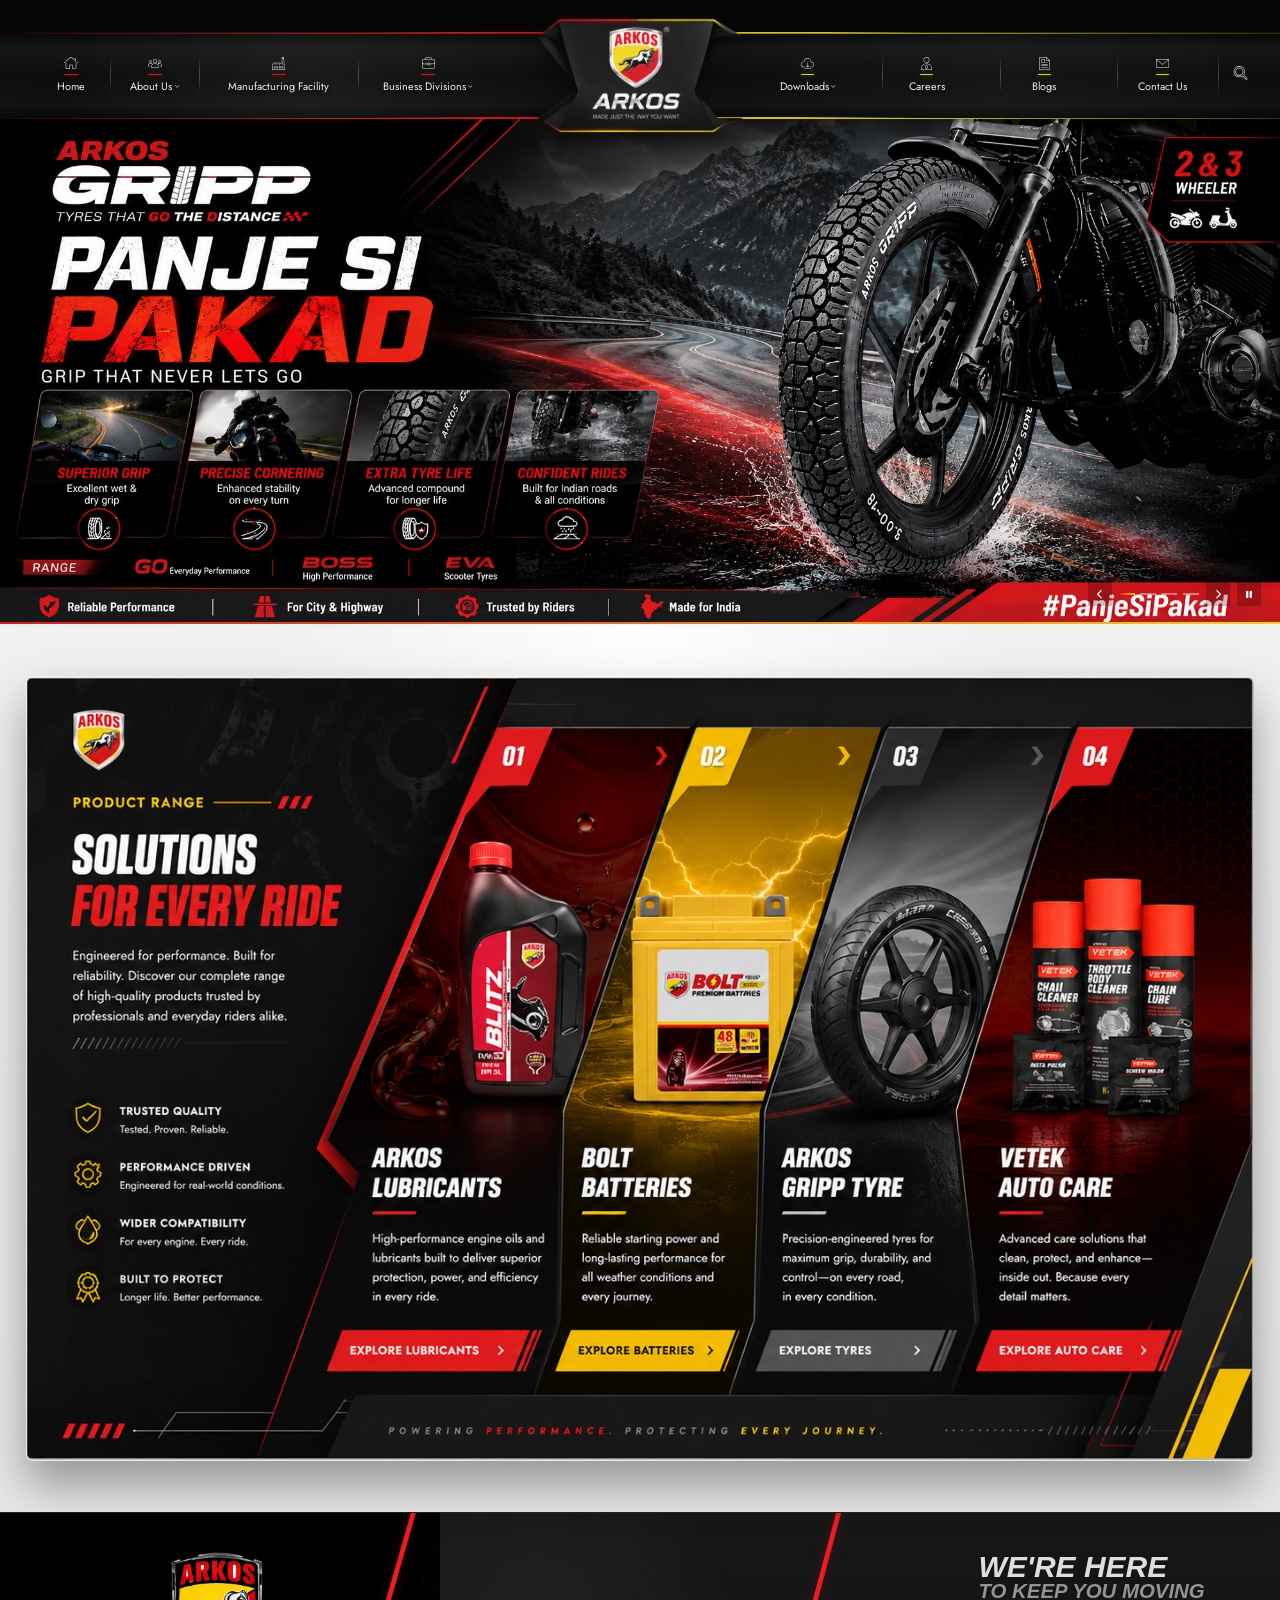
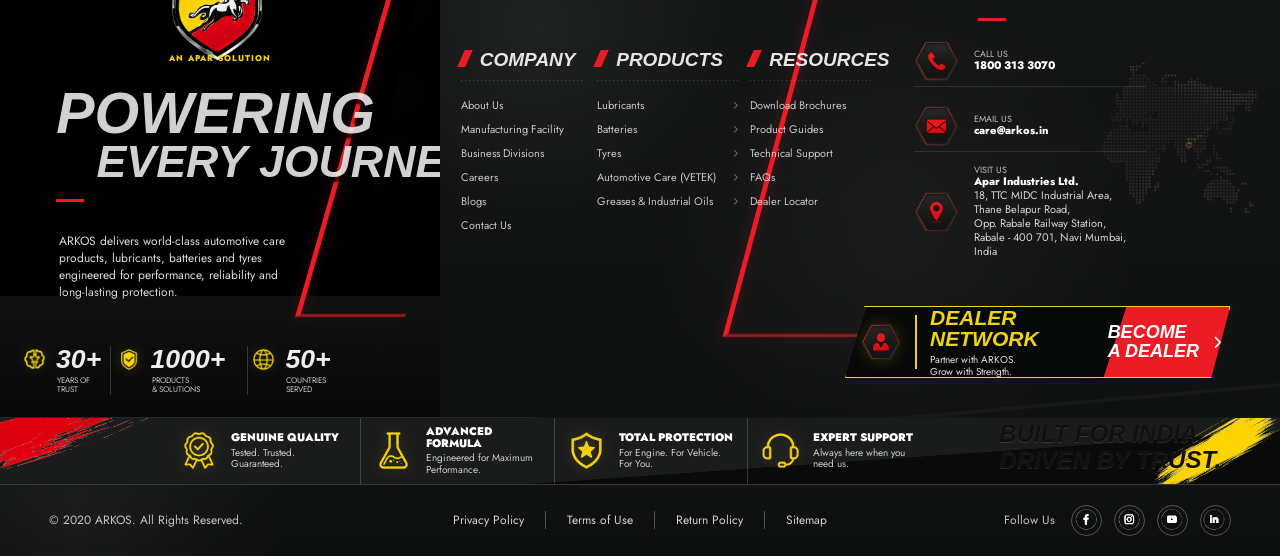
<file: arkos-site-structure/04-static-prototype/home/editable.html>
<!doctype html>
<html lang="en">
<head>
  <meta charset="utf-8" />
  <meta name="viewport" content="width=device-width, initial-scale=1" />
  <title>ARKOS Header - Editable HTML/CSS</title>
  <link rel="preconnect" href="https://fonts.googleapis.com" />
  <link rel="preconnect" href="https://fonts.gstatic.com" crossorigin />
  <link href="https://fonts.googleapis.com/css2?family=Jost:wght@400&display=swap" rel="stylesheet" />
  <link rel="stylesheet" href="https://cdnjs.cloudflare.com/ajax/libs/font-awesome/6.5.2/css/all.min.css" />
  <link rel="stylesheet" href="editable.css" />
  <link rel="stylesheet" href="hero-slider.css" />
  <link rel="stylesheet" href="products-section.css" />
  <link rel="stylesheet" href="footer.css" />
</head>
<body>
  <div class="debug-tools" aria-label="Debug tools">
    <button class="debug-toggle-slider" type="button" aria-pressed="false" hidden>Hide slider</button>
    <button data-debug-layer="header-box" type="button" aria-pressed="false">Header box</button>
    <button data-debug-layer="header-bg" type="button" aria-pressed="false">Header bg</button>
    <button data-debug-layer="accents" type="button" aria-pressed="false">Accents</button>
    <button data-debug-layer="menu" type="button" aria-pressed="false">Menu</button>
    <button data-debug-layer="dividers" type="button" aria-pressed="false">Dividers</button>
    <button data-debug-layer="mini-lines" type="button" aria-pressed="false">Icon lines</button>
    <button data-debug-layer="logo" type="button" aria-pressed="false">Logo</button>
    <button data-debug-layer="search" type="button" aria-pressed="false">Search</button>
    <div class="logo-controls" aria-label="Logo controls" hidden>
      <label>
        <span>Scale</span>
        <input data-logo-control="scale" type="range" min="0.70" max="1.35" step="0.01" value="1" />
        <output data-logo-output="scale">1.00</output>
      </label>
      <label>
        <span>Height</span>
        <input data-logo-control="height" type="range" min="70" max="105" step="0.1" value="81.8" />
        <output data-logo-output="height">81.8%</output>
      </label>
      <label>
        <span>X</span>
        <input data-logo-control="x" type="range" min="-80" max="80" step="1" value="0" />
        <output data-logo-output="x">0px</output>
      </label>
      <label>
        <span>Y</span>
        <input data-logo-control="y" type="range" min="-40" max="40" step="1" value="12" />
        <output data-logo-output="y">12px</output>
      </label>
      <div class="logo-readout" data-logo-readout>Logo height: --</div>
      <button class="logo-reset" type="button">Reset logo</button>
    </div>
  </div>

  <main class="option-screen">
    <header class="arkos-header" aria-label="ARKOS website header">
      <span class="header-bg" aria-hidden="true"></span>
      <span class="header-tail-bg" aria-hidden="true"></span>
      <span class="accent-line red top-left"></span>
      <span class="accent-line red bottom-left"></span>
      <span class="accent-line yellow top-right"></span>
      <span class="accent-line yellow bottom-right"></span>

      <nav class="main-nav nav-left" aria-label="Primary navigation left">
        <div class="nav-item">
          <a href="https://arkos.in/" class="nav-link home-link" aria-label="Home">
            <img class="nav-icon" src="assets/nav-icons/home.svg" alt="" aria-hidden="true" />
            <span class="mini-line red"></span>
            <span>Home</span>
          </a>
        </div>

        <div class="nav-item has-dropdown">
          <a href="https://arkos.in/about-us/" class="nav-link" aria-haspopup="true" aria-expanded="false">
            <img class="nav-icon" src="assets/nav-icons/about-us.svg" alt="" aria-hidden="true" />
            <span class="mini-line red"></span>
            <span class="nav-label">About Us <i class="dropdown-caret fa-solid fa-chevron-down" aria-hidden="true"></i></span>
          </a>
          <div class="nav-dropdown" role="menu" aria-label="About us submenu">
            <a href="https://arkos.in/about-us/" role="menuitem">About Us Overview</a>
            <a href="https://arkos.in/about-us/company-introduction/" role="menuitem">Company Introduction</a>
            <a href="https://arkos.in/about-us/logo-description/" role="menuitem">Logo Description</a>
            <a href="https://arkos.in/about-us/mission-vision/" role="menuitem">Mission - Vision</a>
            <a href="https://arkos.in/about-us/executive-team/" role="menuitem">Executive Team</a>
          </div>
        </div>

        <div class="nav-item">
          <a href="https://arkos.in/manufacturing-facility/" class="nav-link nav-wide">
            <img class="nav-icon" src="assets/nav-icons/manufacturing-facility.svg" alt="" aria-hidden="true" />
            <span class="mini-line red"></span>
            <span>Manufacturing Facility</span>
          </a>
        </div>

        <div class="nav-item has-dropdown">
          <a href="https://arkos.in/product-finder/" class="nav-link nav-medium" aria-haspopup="true" aria-expanded="false">
            <img class="nav-icon" src="assets/nav-icons/business-divisions.svg" alt="" aria-hidden="true" />
            <span class="mini-line red"></span>
            <span class="nav-label">Business Divisions <i class="dropdown-caret fa-solid fa-chevron-down" aria-hidden="true"></i></span>
          </a>
          <div class="nav-dropdown nav-dropdown--mega" role="menu" aria-label="Business divisions submenu">
            <section class="dropdown-group" aria-label="ARKOS Lubricants">
              <h3>ARKOS Lubricants</h3>
              <a href="https://arkos.in/motorcycle-oils/" role="menuitem">Motorcycle Oils</a>
              <a href="https://arkos.in/3-wheeler-engine-oils/" role="menuitem">3 Wheeler Engine Oils</a>
              <a href="https://arkos.in/passenger-car-motor-oils/" role="menuitem">Passenger Car Motor Oils</a>
              <a href="https://arkos.in/diesel-engine-oils/" role="menuitem">Diesel Engine Oils</a>
              <a href="https://arkos.in/tractor-engine-oils/" role="menuitem">Tractor Engine Oils</a>
              <a href="https://arkos.in/gear-transmission-oils/" role="menuitem">Gear &amp; Transmission Oils</a>
              <a href="https://arkos.in/grease-pumpset-oils/" role="menuitem">Grease &amp; Pumpset Oils</a>
              <a href="https://arkos.in/gas-engine-oils/" role="menuitem">Gas Engine Oils</a>
              <a href="https://arkos.in/industrial-oils/" role="menuitem">Industrial Oils</a>
            </section>
            <section class="dropdown-group" aria-label="BOLT Batteries">
              <h3>BOLT Batteries</h3>
              <a href="https://arkos.in/product-finder/" role="menuitem">Product Finder</a>
              <a href="https://arkos.in/2-wheeler-batteries/" role="menuitem">2 Wheeler Batteries</a>
              <a href="https://arkos.in/2-wheeler-batteries/ab-mf-2-5/" role="menuitem">AB MF 2.5</a>
              <a href="https://arkos.in/2-wheeler-batteries/ab-mf-5/" role="menuitem">AB MF 5</a>
              <a href="https://arkos.in/2-wheeler-batteries/ab-mf-7/" role="menuitem">AB MF 7</a>
              <a href="https://arkos.in/2-wheeler-batteries/ab-mf-9/" role="menuitem">AB MF 9</a>
              <a href="https://arkos.in/2-wheeler-batteries/ab-mf-z4/" role="menuitem">AB MF Z4</a>
              <a href="https://arkos.in/2-wheeler-batteries/ab-mf-z5/" role="menuitem">AB MF Z5</a>
              <a href="https://wms.arkos.in/login" role="menuitem">Bolt Warranty System</a>
            </section>
            <section class="dropdown-group" aria-label="Arkos Gripp Tyre">
              <h3>Arkos Gripp Tyre</h3>
              <a href="https://arkos.in/tyre-product-finder/" role="menuitem">Tyre Product Finder</a>
              <a href="https://arkos.in/go/" role="menuitem">Arkos Gripp Go</a>
              <a href="https://arkos.in/eva/" role="menuitem">Arkos Gripp Eva</a>
              <a href="https://arkos.in/boss/" role="menuitem">Arkos Gripp Boss</a>
            </section>
            <section class="dropdown-group" aria-label="VETEK">
              <h3>VETEK</h3>
              <a href="https://arkos.in/vetek/" role="menuitem">VETEK Range</a>
              <a href="https://arkos.in/arkos_products/chain-cleaner-spray/" role="menuitem">Chain Cleaner Spray</a>
              <a href="https://arkos.in/arkos_products/chain-lube/" role="menuitem">Chain Lube</a>
              <a href="https://arkos.in/arkos_products/rust-off/" role="menuitem">Rust Off</a>
              <a href="https://arkos.in/arkos_products/throttle-body-cleaner/" role="menuitem">Throttle Body Cleaner</a>
              <a href="https://arkos.in/arkos_products/screen-wash/" role="menuitem">Screen Wash</a>
              <a href="https://arkos.in/arkos_products/insta-polish/" role="menuitem">Insta Polish</a>
            </section>
          </div>
        </div>
      </nav>

      <a href="#" class="brand-panel" aria-label="ARKOS home">
        <img src="assets/arkos-center-panel.png" alt="ARKOS" />
      </a>

      <nav class="main-nav nav-right" aria-label="Primary navigation right">
        <div class="nav-item has-dropdown">
          <a href="https://arkos.in/downloads/" class="nav-link" aria-haspopup="true" aria-expanded="false">
            <img class="nav-icon" src="assets/nav-icons/downloads.svg" alt="" aria-hidden="true" />
            <span class="mini-line yellow"></span>
            <span class="nav-label">Downloads <i class="dropdown-caret fa-solid fa-chevron-down" aria-hidden="true"></i></span>
          </a>
          <div class="nav-dropdown nav-dropdown--right" role="menu" aria-label="Downloads submenu">
            <a href="https://arkos.in/downloads/" role="menuitem">Downloads Overview</a>
            <a href="https://arkos.in/brochure/" role="menuitem">Brochure</a>
            <a href="https://arkos.in/product-films/" role="menuitem">Product Films</a>
            <a href="https://arkos.in/test-certificates/" role="menuitem">Test Certificates</a>
            <a href="https://arkos.in/product-data-sheets-2/" role="menuitem">Product Data Sheets</a>
            <a href="https://arkos.in/approvals/" role="menuitem">Approvals</a>
            <a href="https://arkos.in/marcom-materials/" role="menuitem">Marcom Materials</a>
          </div>
        </div>

        <div class="nav-item">
          <a href="https://arkos.in/careers/" class="nav-link">
            <img class="nav-icon" src="assets/nav-icons/careers.svg" alt="" aria-hidden="true" />
            <span class="mini-line yellow"></span>
            <span>Careers</span>
          </a>
        </div>

        <div class="nav-item">
          <a href="https://arkos.in/blogs/" class="nav-link">
            <img class="nav-icon" src="assets/nav-icons/blogs.svg" alt="" aria-hidden="true" />
            <span class="mini-line yellow"></span>
            <span>Blogs</span>
          </a>
        </div>

        <div class="nav-item">
          <a href="https://arkos.in/contact-us/" class="nav-link">
            <img class="nav-icon" src="assets/nav-icons/contact-us.svg" alt="" aria-hidden="true" />
            <span class="mini-line yellow"></span>
            <span>Contact Us</span>
          </a>
        </div>
      </nav>

      <div class="utility">
        <button class="search-button" aria-label="Search">
          <i class="fa-solid fa-magnifying-glass" aria-hidden="true"></i>
        </button>
      </div>
    </header>

    <div id="hero-slider-mount" data-component="hero-slider.html"></div>

    <section class="products-section" aria-labelledby="products-title">
      <div class="products-section__shell">
        <aside class="products-intro">
          <img class="products-intro__logo" src="assets/products-section/arkos-logo-shield.png" alt="ARKOS" />

          <div class="products-kicker">
            <span>Product Range</span>
          </div>

          <h2 id="products-title">Solutions <span>For Every Ride</span></h2>

          <p>
            Engineered for performance. Built for reliability. Discover our complete range of high-quality products trusted by professionals and everyday riders alike.
          </p>

          <ul class="product-proof-list" aria-label="Product quality highlights">
            <li>
              <span class="proof-icon proof-icon--shield" aria-hidden="true"></span>
              <strong>Trusted Quality</strong>
              <small>Tested. Proven. Reliable.</small>
            </li>
            <li>
              <span class="proof-icon proof-icon--performance" aria-hidden="true"></span>
              <strong>Performance Driven</strong>
              <small>Engineered for real-world conditions.</small>
            </li>
            <li>
              <span class="proof-icon proof-icon--compatibility" aria-hidden="true"></span>
              <strong>Wider Compatibility</strong>
              <small>For every engine. Every ride.</small>
            </li>
            <li>
              <span class="proof-icon proof-icon--protect" aria-hidden="true"></span>
              <strong>Built To Protect</strong>
              <small>Longer life. Better performance.</small>
            </li>
          </ul>
        </aside>

        <div class="product-range-grid" aria-label="ARKOS product categories">
          <article class="product-card product-card--lubricants">
            <span class="product-card__number">01</span>
            <div class="product-card__visual">
              <img src="assets/products-section/arkos-blitz-4t-10w30-engine-oil.png" alt="ARKOS Blitz 4T 10W-30 engine oil" />
            </div>
            <h3>Arkos <span>Lubricants</span></h3>
            <p>High-performance engine oils and lubricants built to deliver superior protection, power, and efficiency in every ride.</p>
            <a href="#" class="product-card__cta">Explore Lubricants <i class="fa-solid fa-chevron-right" aria-hidden="true"></i></a>
          </article>

          <article class="product-card product-card--batteries">
            <span class="product-card__number">02</span>
            <div class="product-card__visual">
              <img src="assets/products-section/arkos-bolt-premium-batteries.png" alt="ARKOS Bolt premium battery" />
            </div>
            <h3>Bolt <span>Batteries</span></h3>
            <p>Reliable starting power and long-lasting performance for all weather conditions and every journey.</p>
            <a href="#" class="product-card__cta">Explore Batteries <i class="fa-solid fa-chevron-right" aria-hidden="true"></i></a>
          </article>

          <article class="product-card product-card--tyres">
            <span class="product-card__number">03</span>
            <div class="product-card__visual">
              <img src="assets/products-section/arkos-gripp-two-wheeler-tyre.png" alt="ARKOS Gripp two-wheeler tyre" />
            </div>
            <h3>Arkos <span>Gripp Tyre</span></h3>
            <p>Precision-engineered tyres for maximum grip, durability, and control on every road, in every condition.</p>
            <a href="#" class="product-card__cta">Explore Tyres <i class="fa-solid fa-chevron-right" aria-hidden="true"></i></a>
          </article>

          <article class="product-card product-card--autocare">
            <span class="product-card__number">04</span>
            <div class="product-card__visual">
              <img src="assets/products-section/vetek-auto-care-range.png" alt="Vetek auto care product range" />
            </div>
            <h3>Vetek <span>Auto Care</span></h3>
            <p>Advanced care solutions that clean, protect, and enhance inside out. Because every detail matters.</p>
            <a href="#" class="product-card__cta">Explore Auto Care <i class="fa-solid fa-chevron-right" aria-hidden="true"></i></a>
          </article>
        </div>

        <p class="products-section__tagline">Powering <span>Performance</span>. Protecting <em>Every Journey</em>.</p>
      </div>
    </section>

    <div id="footer-mount" data-component="footer.html"></div>
  </main>

  <script src="hero-slider.js"></script>
  <script src="editable.js"></script>
</body>
</html>
</file>
<file: arkos-site-structure/04-static-prototype/home/editable.css>
:root {
  --logo-base-height: 81.8%;
  --logo-offset-x: 0px;
  --logo-offset-y: 12px;
  --logo-scale: 1;
}

* {
  box-sizing: border-box;
}

html,
body {
  margin: 0;
  min-height: 100%;
  background: #060606;
}

body {
  font-family: "Jost", Arial, Helvetica, sans-serif;
  font-weight: 400;
}

.sr-only {
  position: absolute;
  width: 1px;
  height: 1px;
  padding: 0;
  margin: -1px;
  overflow: hidden;
  clip: rect(0, 0, 0, 0);
  white-space: nowrap;
  border: 0;
}

.debug-tools {
  position: fixed;
  z-index: 20;
  right: 12px;
  top: 12px;
  display: none;
  grid-template-columns: repeat(3, max-content);
  gap: 8px;
}

.debug-tools button {
  min-height: 32px;
  padding: 0 12px;
  color: #ffffff;
  font: 400 12px/1 "Jost", Arial, Helvetica, sans-serif;
  border: 1px solid rgba(255, 255, 255, 0.36);
  border-radius: 0;
  background: rgba(0, 0, 0, 0.72);
  cursor: pointer;
}

.debug-tools button[aria-pressed="true"] {
  color: #060606;
  border-color: #f0d412;
  background: #f0d412;
}

.debug-tools button:focus-visible {
  outline: 2px solid #f0d412;
  outline-offset: 2px;
}

.logo-controls {
  grid-column: 1 / -1;
  width: 300px;
  padding: 10px;
  display: grid;
  gap: 8px;
  color: #ffffff;
  border: 1px solid rgba(255, 255, 255, 0.22);
  background: rgba(0, 0, 0, 0.78);
}

.logo-controls[hidden] {
  display: none;
}

.logo-controls label {
  display: grid;
  grid-template-columns: 44px 1fr 52px;
  align-items: center;
  gap: 8px;
  font: 400 12px/1 "Jost", Arial, Helvetica, sans-serif;
}

.logo-controls input {
  width: 100%;
  accent-color: #f0d412;
}

.logo-controls output,
.logo-readout {
  color: #f0d412;
  font: 400 12px/1 "Jost", Arial, Helvetica, sans-serif;
  text-align: right;
}

.logo-readout {
  text-align: left;
}

.debug-tools .logo-reset {
  width: 100%;
  border-color: rgba(240, 212, 18, 0.65);
}

body.slider-debug-off .hero-slider {
  display: none;
}

body.slider-debug-off {
  background: #060606;
}

body.debug-hide-header-bg .header-bg {
  display: none;
}

body.debug-hide-header-bg .header-tail-bg {
  display: none;
}

body.debug-hide-header-box .arkos-header {
  height: 0;
  overflow: visible;
  box-shadow: none;
}

body.debug-hide-header-box .arkos-header > * {
  display: none;
}

body.debug-hide-accents .accent-line {
  display: none;
}

body.debug-hide-menu .main-nav {
  display: none;
}

body.debug-hide-dividers .nav-link::before,
body.debug-hide-dividers .utility::before {
  display: none;
}

body.debug-hide-mini-lines .mini-line {
  display: none;
}

body.debug-hide-logo .brand-panel {
  display: none;
}

body.debug-hide-search .utility {
  display: none;
}

.option-screen {
  width: min(100%, 2048px);
  margin: 0 auto;
  padding-top: 0;
}

.arkos-header {
  position: relative;
  width: 100%;
  height: clamp(120px, 12vw, 246px);
  overflow: visible;
  border-radius: 0;
  color: #f7f7f7;
  background: transparent;
  box-shadow: none;
}

.header-bg {
  position: absolute;
  top: 20.6%;
  right: 0;
  bottom: calc(23.8% - 2px);
  left: 0;
  z-index: 0;
  display: block;
  pointer-events: none;
  background:
    radial-gradient(circle at 24% 52%, rgba(90, 90, 90, 0.17), rgba(10, 10, 10, 0.04) 25%, transparent 45%),
    radial-gradient(circle at 78% 53%, rgba(70, 70, 70, 0.15), rgba(10, 10, 10, 0.05) 26%, transparent 47%),
    linear-gradient(180deg, #050606 0%, #151616 18%, #0c0d0d 49%, #111212 86%, #050606 100%);
}

.header-tail-bg {
  display: none;
}

.accent-line {
  position: absolute;
  z-index: 3;
  display: block;
  height: 2px;
  filter: drop-shadow(0 0 6px currentColor);
  opacity: 0.95;
  clip-path: polygon(0 50%, 28% 50%, 38% 0, 62% 0, 72% 50%, 100% 50%, 100% 100%, 0 100%);
}

.accent-line::after {
  content: none;
}

.accent-line.red {
  color: #e6131d;
  background: linear-gradient(90deg, rgba(119, 0, 6, 0.25), #eb151f 28%, #d60c15 100%);
}

.accent-line.yellow {
  color: #e8d30a;
  background: linear-gradient(90deg, #e3c80a, #ddca11 55%, rgba(204, 184, 10, 0.28));
}

.accent-line.top-left {
  top: 20.6%;
  left: 0;
  width: 100%;
  background: linear-gradient(90deg, rgba(119, 0, 6, 0.25), #eb151f 28%, #d60c15 49.8%, #e3c80a 50.2%, #ddca11 72%, rgba(204, 184, 10, 0.28));
}

.accent-line.bottom-left {
  top: 76.2%;
  left: 0;
  width: 100%;
  height: 2px;
  clip-path: polygon(0 50%, 28% 50%, 38% 0, 62% 0, 72% 50%, 100% 50%, 100% 100%, 0 100%);
  background: linear-gradient(90deg, rgba(119, 0, 6, 0.25), #eb151f 28%, #d60c15 49.8%, #e3c80a 50.2%, #ddca11 72%, rgba(204, 184, 10, 0.28));
}

.accent-line.bottom-left::before {
  content: none;
}

.accent-line.bottom-left::after {
  content: none;
}

.top-right {
  display: none;
}

.bottom-right {
  display: none;
}

.brand-panel {
  position: absolute;
  z-index: 5;
  top: 0;
  left: 50%;
  width: 23.83%;
  height: var(--logo-base-height);
  transform: translate(calc(-50% + var(--logo-offset-x)), var(--logo-offset-y)) scale(var(--logo-scale));
  transform-origin: 50% 0;
  display: block;
  pointer-events: auto;
}

.brand-panel img {
  display: block;
  width: 100%;
  height: 100%;
  object-fit: contain;
  filter: drop-shadow(0 9px 8px rgba(0, 0, 0, 0.45));
}

.main-nav,
.utility {
  position: absolute;
  z-index: 8;
}

.main-nav {
  top: 30.4%;
  height: 36%;
  display: flex;
  align-items: center;
}

.nav-left {
  left: 3.35%;
  width: 34.7%;
  justify-content: space-between;
  gap: 0;
}

.nav-right {
  right: 6.6%;
  left: auto;
  width: 33.0%;
  justify-content: space-between;
}

.nav-item {
  position: relative;
  height: 100%;
  display: flex;
}

.nav-link {
  position: relative;
  min-width: clamp(54px, 5.2vw, 106px);
  height: 100%;
  padding: 0 clamp(5px, 0.5vw, 10px);
  display: flex;
  flex-direction: column;
  align-items: center;
  justify-content: center;
  gap: clamp(4px, 0.48vw, 10px);
  color: #f1f1f1;
  text-decoration: none;
  text-align: center;
  text-transform: none;
  font-size: clamp(8px, 0.84vw, 17px);
  line-height: 1.05;
  font-weight: 400;
  letter-spacing: 0;
  text-shadow: 0 2px 4px rgba(0, 0, 0, 0.85);
  transition: color 180ms ease, text-shadow 180ms ease;
}

.nav-wide {
  min-width: clamp(100px, 10.6vw, 218px);
}

.nav-medium {
  min-width: clamp(87px, 9.2vw, 188px);
}

.nav-item:not(:first-child)::before {
  content: "";
  position: absolute;
  left: clamp(-16px, -0.9vw, -8px);
  top: 16%;
  width: 1px;
  height: 68%;
  background: linear-gradient(180deg, transparent, rgba(255, 255, 255, 0.24), transparent);
}

.has-dropdown::after {
  content: "";
  position: absolute;
  top: 100%;
  right: clamp(-10px, -0.6vw, -5px);
  left: clamp(-10px, -0.6vw, -5px);
  z-index: 11;
  height: clamp(14px, 1.25vw, 28px);
  background: transparent;
}

.nav-link:focus-visible,
.search-button:focus-visible {
  outline: 2px solid #f0d412;
  outline-offset: 3px;
}

.nav-item:hover > .nav-link,
.nav-item:focus-within > .nav-link,
.nav-item.is-open > .nav-link {
  color: #ffffff;
  text-shadow: 0 0 10px rgba(240, 212, 18, 0.34), 0 2px 4px rgba(0, 0, 0, 0.85);
}

.nav-label {
  display: inline-flex;
  align-items: center;
  justify-content: center;
  gap: clamp(2px, 0.18vw, 4px);
  max-width: 100%;
}

.dropdown-caret {
  position: static;
  width: auto;
  height: auto;
  flex: 0 0 auto;
  font-size: clamp(5px, 0.34vw, 7px);
  line-height: 1;
  color: currentColor;
  opacity: 0.78;
  transition: transform 180ms ease, opacity 180ms ease;
}

.dropdown-caret::before {
  -webkit-text-fill-color: currentColor;
  -webkit-text-stroke: 0;
  text-stroke: 0;
}

.nav-item:hover .dropdown-caret,
.nav-item:focus-within .dropdown-caret,
.nav-item.is-open .dropdown-caret {
  opacity: 1;
  transform: rotate(180deg);
}

.nav-dropdown {
  position: absolute;
  top: calc(100% + clamp(10px, 1vw, 22px));
  left: 50%;
  z-index: 12;
  width: max-content;
  min-width: clamp(188px, 14vw, 286px);
  padding: clamp(10px, 0.9vw, 16px);
  display: grid;
  gap: 4px;
  color: #f6f6f6;
  border: 1px solid rgba(240, 212, 18, 0.26);
  background:
    linear-gradient(135deg, rgba(232, 18, 30, 0.16), transparent 28%),
    linear-gradient(180deg, rgba(24, 25, 25, 0.98), rgba(7, 8, 8, 0.98));
  box-shadow: 0 18px 38px rgba(0, 0, 0, 0.55), inset 0 1px 0 rgba(255, 255, 255, 0.08);
  opacity: 0;
  pointer-events: none;
  transform: translate(-50%, -6px);
  transition: opacity 170ms ease, transform 170ms ease, visibility 170ms ease;
  visibility: hidden;
}

.nav-dropdown::before {
  content: "";
  position: absolute;
  top: -7px;
  left: 50%;
  width: 12px;
  height: 12px;
  border-top: 1px solid rgba(240, 212, 18, 0.26);
  border-left: 1px solid rgba(240, 212, 18, 0.26);
  background: #181919;
  transform: translateX(-50%) rotate(45deg);
}

.nav-dropdown--right {
  right: 0;
  left: auto;
  transform: translate(0, -6px);
}

.nav-dropdown--right::before {
  right: clamp(26px, 2.4vw, 48px);
  left: auto;
  transform: rotate(45deg);
}

.nav-dropdown--mega {
  left: 50%;
  right: auto;
  width: min(78vw, 980px);
  grid-template-columns: minmax(185px, 1.25fr) repeat(3, minmax(132px, 1fr));
  align-items: start;
  gap: clamp(12px, 1.2vw, 22px);
  transform: translate(-38%, -6px);
}

.nav-dropdown--mega::before {
  left: 38%;
  right: auto;
  transform: translateX(-50%) rotate(45deg);
}

.nav-item:hover > .nav-dropdown,
.nav-item:focus-within > .nav-dropdown,
.nav-item.is-open > .nav-dropdown {
  opacity: 1;
  pointer-events: auto;
  transform: translate(-50%, 0);
  visibility: visible;
}

.nav-item:hover > .nav-dropdown--right,
.nav-item:focus-within > .nav-dropdown--right,
.nav-item.is-open > .nav-dropdown--right {
  transform: translate(0, 0);
}

.nav-item:hover > .nav-dropdown--mega,
.nav-item:focus-within > .nav-dropdown--mega,
.nav-item.is-open > .nav-dropdown--mega {
  transform: translate(-38%, 0);
}

.nav-dropdown a {
  position: relative;
  min-height: 30px;
  padding: 8px 10px 8px 18px;
  display: flex;
  align-items: center;
  color: #efefef;
  text-decoration: none;
  text-transform: none;
  font-size: clamp(11px, 0.76vw, 14px);
  line-height: 1.18;
  white-space: nowrap;
  border: 1px solid transparent;
  transition: color 150ms ease, border-color 150ms ease, background 150ms ease, transform 150ms ease;
}

.nav-dropdown a::before {
  content: "";
  position: absolute;
  left: 6px;
  top: 50%;
  width: 5px;
  height: 5px;
  border-radius: 999px;
  background: #f0d412;
  box-shadow: 0 0 8px rgba(240, 212, 18, 0.38);
  transform: translateY(-50%);
}

.nav-dropdown a:hover,
.nav-dropdown a:focus-visible {
  color: #ffffff;
  border-color: rgba(240, 212, 18, 0.28);
  background: rgba(255, 255, 255, 0.07);
  outline: 0;
  transform: translateX(2px);
}

.dropdown-group {
  min-width: 0;
  display: grid;
  gap: 3px;
}

.dropdown-group h3 {
  margin: 0 0 5px;
  padding: 0 0 7px;
  color: #f0d412;
  border-bottom: 1px solid rgba(240, 212, 18, 0.24);
  font-size: clamp(12px, 0.86vw, 16px);
  line-height: 1.1;
  font-weight: 400;
  text-transform: uppercase;
}

.nav-icon,
.nav-link .fa-solid:not(.dropdown-caret),
.search-button .fa-solid,
.phone-link .fa-solid {
  width: clamp(11px, 1.04vw, 21px);
  height: clamp(11px, 1.04vw, 21px);
  display: inline-grid;
  place-items: center;
  font-size: clamp(11px, 1.04vw, 21px);
  line-height: 1;
  background: transparent;
  box-shadow: none;
  filter: none;
  text-shadow: none;
}

.nav-icon {
  display: block;
  object-fit: contain;
  filter: brightness(0) invert(1);
  opacity: 0.92;
}

.nav-link .fa-solid:not(.dropdown-caret) {
  color: #eeeeee;
}

.home-link {
  min-width: clamp(45px, 4.4vw, 90px);
  justify-content: center;
  transform: none;
}

.mini-line {
  display: block;
  width: clamp(10px, 1.05vw, 21px);
  height: 1px;
  border-radius: 999px;
  margin-top: clamp(-4px, -0.2vw, -1px);
}

.mini-line.red {
  background: #e3101a;
  box-shadow: 0 0 5px rgba(227, 16, 26, 0.55);
}

.mini-line.yellow {
  background: #e2d116;
  box-shadow: 0 0 5px rgba(226, 209, 22, 0.5);
}

.utility {
  top: 48.4%;
  right: 2.2%;
  height: clamp(20px, 1.8vw, 38px);
  display: flex;
  align-items: center;
  gap: clamp(8px, 0.8vw, 16px);
  transform: translateY(-50%);
}

.utility::before {
  content: "";
  width: 1px;
  height: clamp(29px, 3.29vw, 67px);
  background: linear-gradient(180deg, transparent, rgba(255, 255, 255, 0.24), transparent);
}

.search-button {
  width: clamp(20px, 1.8vw, 38px);
  height: clamp(20px, 1.8vw, 38px);
  margin: 0;
  padding: 0;
  display: grid;
  place-items: center;
  color: #eeeeee;
  border: 0;
  background: transparent;
  cursor: pointer;
}

.phone-link {
  display: flex;
  align-items: center;
  gap: clamp(6px, 0.68vw, 14px);
  color: #eeeeee;
  text-decoration: none;
  white-space: nowrap;
}

.phone-link .fa-solid {
  width: clamp(25px, 2.35vw, 48px);
  height: clamp(25px, 2.35vw, 48px);
  font-size: clamp(25px, 2.35vw, 48px);
  color: #f0d412;
}

.phone-link span {
  display: flex;
  flex-direction: column;
  gap: clamp(2px, 0.25vw, 5px);
}

.phone-link strong {
  font-size: clamp(9px, 0.9vw, 18px);
  line-height: 1;
  font-weight: 800;
}

.phone-link em {
  color: #bdbdbd;
  font-size: clamp(6px, 0.54vw, 11px);
  font-style: normal;
  font-weight: 700;
  line-height: 1;
}

.nav-link .fa-solid:not(.dropdown-caret)::before,
.search-button .fa-solid::before {
  -webkit-text-fill-color: transparent;
  -webkit-text-stroke: 0.6px currentColor;
  text-stroke: 0.6px currentColor;
  background: transparent;
  box-shadow: none;
  text-shadow: none;
}

@media (max-width: 900px) {
  .debug-tools {
    position: absolute;
    top: 600px;
  }

  .option-screen {
    padding-top: 0;
  }

  .arkos-header {
    min-width: 760px;
  }

  body {
    overflow-x: auto;
  }

  .nav-dropdown {
    max-width: calc(100vw - 28px);
  }

  .nav-dropdown a {
    white-space: normal;
  }

  .nav-dropdown--mega {
    left: clamp(-220px, -39vw, -170px);
    width: 640px;
    grid-template-columns: repeat(2, minmax(0, 1fr));
    transform: translate(0, -6px);
  }

  .nav-dropdown--mega::before {
    left: clamp(205px, 39vw, 250px);
    transform: translateX(-50%) rotate(45deg);
  }

  .nav-item:hover > .nav-dropdown--mega,
  .nav-item:focus-within > .nav-dropdown--mega,
  .nav-item.is-open > .nav-dropdown--mega {
    transform: translate(0, 0);
  }
}
</file>
<file: arkos-site-structure/04-static-prototype/home/hero-slider.css>
.hero-slider {
  position: relative;
  z-index: 1;
  width: 100%;
  margin-top: clamp(-56px, calc(2px - 2.856vw), -27px);
  background: #070707;
  overflow: hidden;
}

.hero-swiper {
  position: relative;
  width: 100%;
  height: auto;
  aspect-ratio: 1996 / 788;
  background: #050505;
  cursor: grab;
  touch-action: pan-y;
}

.hero-swiper:focus-visible {
  outline: 2px solid #f0d412;
  outline-offset: -2px;
}

.hero-swiper.is-dragging {
  cursor: grabbing;
}

.hero-slider__track {
  position: relative;
  width: 100%;
  height: 100%;
}

.hero-slide {
  position: absolute;
  inset: 0;
  overflow: hidden;
  background: #080808;
  opacity: 0;
  pointer-events: none;
  transform: translateX(var(--hero-drag-x, 0px));
  transition: opacity 850ms ease, transform 180ms ease;
}

.hero-slide.is-active {
  opacity: 1;
  pointer-events: auto;
}

.hero-swiper.is-dragging .hero-slide.is-active {
  transition: none;
}

.hero-slide img {
  position: relative;
  z-index: 1;
  display: block;
  width: 100%;
  height: 100%;
  object-fit: contain;
  object-position: top center;
  user-select: none;
  -webkit-user-drag: none;
}

.hero-slide--lightning::before {
  content: "";
  position: absolute;
  inset: 0;
  z-index: 2;
  pointer-events: none;
  background: url("assets/hero-banners/bolt.png") top center / contain no-repeat;
  filter: brightness(3.2) contrast(1.2) saturate(1.08);
  opacity: 0;
  mix-blend-mode: screen;
  animation: banner-flash 7s ease-out infinite;
  animation-delay: 1.5s;
}

.lightning-strike {
  position: absolute;
  z-index: 4;
  top: 0;
  width: clamp(70px, 8vw, 160px);
  height: 100%;
  pointer-events: none;
  opacity: 0;
  background:
    linear-gradient(180deg, transparent 0 8%, rgba(255, 255, 255, 0.96) 8% 21%, transparent 21% 100%),
    linear-gradient(146deg, transparent 0 34%, rgba(255, 255, 255, 0.95) 34% 40%, rgba(214, 235, 255, 0.78) 40% 44%, transparent 44% 100%);
  clip-path: polygon(45% 0, 62% 0, 50% 29%, 72% 29%, 39% 73%, 51% 43%, 30% 43%);
  filter:
    drop-shadow(0 0 8px rgba(255, 255, 255, 0.9))
    drop-shadow(0 0 22px rgba(235, 21, 31, 0.45));
  mix-blend-mode: screen;
  transform-origin: top center;
  animation: lightning-strike 7s ease-out infinite;
  animation-delay: 1.5s;
}

.lightning-strike--one {
  left: 16%;
  transform: rotate(10deg) scaleY(0.88);
}

.lightning-strike--two {
  right: 18%;
  transform: rotate(-8deg) scaleY(0.72);
  animation-delay: 1.56s;
}

.hero-slider__controls {
  position: absolute;
  z-index: 5;
  right: clamp(10px, 1.5vw, 30px);
  bottom: clamp(10px, 1.4vw, 28px);
  display: flex;
  align-items: center;
  gap: clamp(6px, 0.55vw, 11px);
  color: #ffffff;
}

.hero-slider__button {
  width: clamp(24px, 1.7vw, 34px);
  height: clamp(24px, 1.7vw, 34px);
  margin: 0;
  padding: 0;
  display: grid;
  place-items: center;
  color: #ffffff;
  border: 0;
  border-radius: 0;
  background: rgba(0, 0, 0, 0.22);
  cursor: pointer;
  transition: color 180ms ease, background 180ms ease;
}

.hero-slider__button:hover,
.hero-slider__button:focus-visible {
  color: #f0d412;
  background: rgba(0, 0, 0, 0.42);
  outline: none;
}

.hero-slider__button .fa-solid {
  font-size: clamp(9px, 0.75vw, 14px);
  line-height: 1;
}

.hero-slider__pagination {
  min-width: clamp(48px, 4.4vw, 88px);
  display: flex;
  align-items: center;
  justify-content: center;
  gap: clamp(5px, 0.42vw, 8px);
}

.hero-slider__bullet {
  width: clamp(14px, 1.25vw, 25px);
  height: 2px;
  padding: 0;
  margin: 0;
  border: 0;
  border-radius: 0;
  background: rgba(255, 255, 255, 0.42);
  opacity: 1;
  cursor: pointer;
}

.hero-slider__bullet.is-active {
  background: linear-gradient(90deg, #e6131d, #f0d412);
}

.hero-slider__bullet:focus-visible {
  outline: 2px solid #f0d412;
  outline-offset: 4px;
}

.hero-slider__progress {
  position: absolute;
  z-index: 5;
  left: 0;
  right: 0;
  bottom: 0;
  height: 2px;
  background: rgba(255, 255, 255, 0.16);
}

.hero-slider__progress span {
  display: block;
  width: 100%;
  height: 100%;
  background: linear-gradient(90deg, #e6131d, #f0d412);
  transform-origin: left center;
  animation: hero-progress 4500ms linear infinite;
}

@keyframes hero-progress {
  from {
    transform: scaleX(0);
  }

  to {
    transform: scaleX(1);
  }
}

@keyframes banner-flash {
  0%,
  88%,
  100% {
    opacity: 0;
  }

  90% {
    opacity: 0.55;
  }

  91.5% {
    opacity: 0.16;
  }

  93.4% {
    opacity: 0.9;
  }

  95% {
    opacity: 0.22;
  }

  97% {
    opacity: 0;
  }
}

@keyframes lightning-strike {
  0%,
  88.8%,
  100% {
    opacity: 0;
  }

  90% {
    opacity: 0.9;
  }

  91.3% {
    opacity: 0.12;
  }

  93.2% {
    opacity: 1;
  }

  94.5% {
    opacity: 0.24;
  }

  96.2% {
    opacity: 0;
  }
}

@media (max-width: 900px) {
  .hero-slider {
    min-width: 760px;
  }

  .hero-swiper {
    height: auto;
  }
}

@media (prefers-reduced-motion: reduce) {
  .hero-slide {
    transition: none;
  }

  .hero-slide--lightning::before,
  .lightning-strike {
    animation: none;
  }

  .hero-slider__progress span {
    animation: none;
  }

  .hero-slider__button {
    transition: none;
  }
}
</file>
<file: arkos-site-structure/04-static-prototype/home/products-section.css>
.products-section {
  --product-red: #ec1422;
  --product-yellow: #f0d412;
  --product-ink: #f7f7f7;
  --product-muted: rgba(255, 255, 255, 0.72);
  position: relative;
  z-index: 1;
  padding: clamp(52px, 4vw, 64px) clamp(24px, 1.9vw, 34px);
  background:
    radial-gradient(circle at 50% 0, rgba(255, 255, 255, 0.9), transparent 34%),
    linear-gradient(180deg, #f0f0f0, #e7e7e7);
}

.products-section__shell {
  position: relative;
  width: min(100%, 1390px);
  min-height: clamp(760px, 60.7vw, 890px);
  margin: 0 auto;
  display: grid;
  grid-template-columns: minmax(340px, 25.5%) minmax(0, 1fr);
  overflow: hidden;
  color: var(--product-ink);
  border: 1px solid rgba(0, 0, 0, 0.55);
  border-radius: 6px;
  background:
    linear-gradient(90deg, rgba(0, 0, 0, 0.98) 0 24%, rgba(0, 0, 0, 0.88) 36%, rgba(0, 0, 0, 0.36)),
    url("assets/products-section/products-mechanical-bg.png") left center / 52% auto no-repeat,
    #080808;
  box-shadow: 0 24px 46px rgba(0, 0, 0, 0.36);
}

.products-section__shell::before {
  content: "";
  position: absolute;
  inset: 0;
  pointer-events: none;
  background:
    linear-gradient(104deg, transparent 0 28.2%, rgba(236, 20, 34, 0.95) 28.3% 28.62%, transparent 28.75%),
    linear-gradient(103deg, transparent 0 31.4%, rgba(236, 20, 34, 0.28) 31.5% 31.72%, transparent 31.9%),
    linear-gradient(101deg, transparent 0 88.9%, rgba(236, 20, 34, 0.52) 89% 89.12%, transparent 89.25%),
    linear-gradient(101deg, transparent 0 94.4%, rgba(240, 212, 18, 0.92) 94.55% 95.55%, transparent 95.7%);
  opacity: 0.95;
}

.products-section__shell::after {
  content: "";
  position: absolute;
  right: clamp(26px, 3vw, 58px);
  bottom: clamp(18px, 1.7vw, 34px);
  width: min(72%, 1180px);
  height: 46px;
  pointer-events: none;
  background:
    linear-gradient(90deg, transparent, rgba(255, 255, 255, 0.22) 16%, transparent 16.5% 84%, rgba(255, 255, 255, 0.18) 84.5%, transparent),
    repeating-linear-gradient(90deg, transparent 0 25px, rgba(255, 255, 255, 0.22) 25px 26px, transparent 26px 39px);
  opacity: 0.18;
}

.products-intro {
  position: relative;
  z-index: 2;
  padding: clamp(34px, 3.4vw, 58px) clamp(24px, 2vw, 38px) clamp(34px, 3.4vw, 58px) clamp(42px, 3.2vw, 58px);
  display: flex;
  flex-direction: column;
  justify-content: flex-start;
}

.products-intro__logo {
  width: 56px;
  height: auto;
  margin-bottom: 30px;
  object-fit: contain;
}

.products-kicker {
  display: flex;
  align-items: center;
  gap: 12px;
  color: var(--product-yellow);
  font-size: clamp(10px, 0.72vw, 14px);
  font-weight: 700;
  letter-spacing: 0.2em;
  text-transform: uppercase;
}

.products-kicker::after {
  content: "";
  width: clamp(64px, 5vw, 92px);
  height: 1px;
  background: linear-gradient(90deg, var(--product-yellow), transparent);
}

.products-kicker span::after {
  content: "";
  display: inline-block;
  width: 34px;
  height: 10px;
  margin-left: 16px;
  background: repeating-linear-gradient(110deg, var(--product-red) 0 7px, transparent 7px 13px);
}

.products-intro h2 {
  max-width: 310px;
  margin: 20px 0 18px;
  color: #ffffff;
  font-family: Impact, Haettenschweiler, "Arial Narrow Bold", sans-serif;
  font-size: 49px;
  font-style: italic;
  font-weight: 900;
  line-height: 0.96;
  letter-spacing: 0;
  text-transform: uppercase;
}

.products-intro h2 span {
  display: block;
  color: var(--product-red);
  white-space: nowrap;
}

.products-intro p {
  max-width: 315px;
  margin: 0 0 64px;
  color: rgba(255, 255, 255, 0.84);
  font-size: 14px;
  line-height: 1.55;
}

.products-intro p::after {
  content: "";
  display: block;
  width: 170px;
  height: 14px;
  margin-top: 20px;
  background:
    repeating-linear-gradient(110deg, rgba(255, 255, 255, 0.55) 0 2px, transparent 2px 9px) left / 112px 100% no-repeat,
    linear-gradient(90deg, rgba(255, 255, 255, 0.22), transparent) 120px 50% / 94px 1px no-repeat;
}

.product-proof-list {
  margin: 0;
  padding: 0;
  display: grid;
  gap: 18px;
  list-style: none;
}

.product-proof-list li {
  display: grid;
  grid-template-columns: 36px 1fr;
  column-gap: 14px;
  align-items: center;
  min-height: 46px;
}

.product-proof-list strong,
.product-proof-list small {
  grid-column: 2;
}

.product-proof-list strong {
  color: #ffffff;
  font-size: clamp(11px, 0.82vw, 16px);
  letter-spacing: 0.06em;
  line-height: 1.15;
  text-transform: uppercase;
}

.product-proof-list small {
  margin-top: 5px;
  color: var(--product-muted);
  font-size: clamp(10px, 0.75vw, 14px);
  line-height: 1.2;
}

.proof-icon {
  grid-row: 1 / span 2;
  width: 36px;
  height: 36px;
  display: block;
  background: center / contain no-repeat;
  filter: drop-shadow(0 0 6px rgba(240, 212, 18, 0.22));
}

.proof-icon--shield {
  background-image: url("assets/products-section/proof-shield.svg");
}

.proof-icon--performance {
  background-image: url("assets/products-section/proof-performance.svg");
}

.proof-icon--compatibility {
  background-image: url("assets/products-section/proof-compatibility.svg");
}

.proof-icon--protect {
  background-image: url("assets/products-section/proof-protect.svg");
}

.product-range-grid {
  position: relative;
  z-index: 2;
  min-width: 0;
  display: grid;
  grid-template-columns: repeat(4, minmax(0, 1fr));
  align-items: stretch;
  margin-left: clamp(-36px, -2.6vw, -24px);
  padding: clamp(54px, 3.9vw, 60px) clamp(18px, 1.8vw, 26px) clamp(66px, 4.8vw, 76px) clamp(8px, 0.8vw, 14px);
  isolation: isolate;
}

.product-range-grid::before {
  content: "";
  position: absolute;
  z-index: 0;
  left: clamp(10px, 1.8vw, 28px);
  top: clamp(38px, 3vw, 58px);
  bottom: clamp(76px, 5.4vw, 108px);
  width: clamp(104px, 7vw, 144px);
  pointer-events: none;
  background:
    linear-gradient(108deg, transparent 0 47%, var(--product-red) 47.2% 49.2%, transparent 49.5%),
    linear-gradient(108deg, transparent 0 58%, rgba(236, 20, 34, 0.72) 58.2% 60.2%, transparent 60.5%);
  opacity: 0.86;
}

.product-card {
  --card-accent: var(--product-red);
  --card-bg: url("assets/products-section/lubricants-red-oil-bg.png");
  --card-bg-position: center;
  --clip-left: 20%;
  --clip-right-bottom: 83%;
  --tab-left: 18%;
  --number-left: 26%;
  --arrow-left: clamp(54px, 4.6vw, 90px);
  --visual-top: clamp(136px, 10vw, 178px);
  --visual-height: clamp(200px, 17vw, 300px);
  position: relative;
  z-index: 1;
  min-height: clamp(540px, 43vw, 720px);
  margin-left: clamp(-72px, -4.5vw, -48px);
  width: calc(100% + clamp(40px, 3.4vw, 62px));
  padding: clamp(58px, 4.2vw, 82px) clamp(22px, 1.9vw, 34px) clamp(34px, 3vw, 52px);
  display: flex;
  flex-direction: column;
  justify-content: flex-end;
  overflow: hidden;
  clip-path: polygon(var(--clip-left) 0, 100% 0, var(--clip-right-bottom) 100%, 0 100%);
  background:
    linear-gradient(180deg, rgba(0, 0, 0, 0.03), rgba(0, 0, 0, 0.28) 42%, rgba(0, 0, 0, 0.91) 100%),
    var(--card-bg) var(--card-bg-position) / cover no-repeat;
  border-right: 0;
  filter:
    drop-shadow(-8px 0 0 rgba(0, 0, 0, 0.88))
    drop-shadow(1px 0 0 rgba(255, 255, 255, 0.16));
  isolation: isolate;
}

.product-card:first-child {
  z-index: 2;
  margin-left: 0;
}

.product-card:nth-child(2) {
  z-index: 3;
}

.product-card:nth-child(3) {
  z-index: 4;
}

.product-card:nth-child(4) {
  z-index: 5;
}

.product-card::before {
  content: "";
  position: absolute;
  inset: 0;
  z-index: -1;
  background:
    linear-gradient(106deg, rgba(0, 0, 0, 0.86) 0 7%, transparent 7.6% 78%, rgba(0, 0, 0, 0.62) 78.8% 84%, transparent 84.8%),
    linear-gradient(106deg, rgba(255, 255, 255, 0.16), transparent 14% 81%, rgba(255, 255, 255, 0.1)),
    radial-gradient(circle at 48% 31%, rgba(255, 255, 255, 0.14), transparent 29%),
    linear-gradient(180deg, transparent 0 50%, rgba(0, 0, 0, 0.34));
}

.product-card::after {
  content: "";
  position: absolute;
  top: 0;
  left: var(--tab-left);
  width: clamp(72px, 5.7vw, 102px);
  height: clamp(62px, 5.1vw, 92px);
  background: var(--card-accent);
  clip-path: polygon(0 0, 100% 0, 78% 78%, 0 86%);
}

.product-card__number {
  position: absolute;
  z-index: 2;
  top: clamp(22px, 1.65vw, 31px);
  left: var(--number-left);
  color: #ffffff;
  font-family: Impact, Haettenschweiler, "Arial Narrow Bold", sans-serif;
  font-size: clamp(26px, 2.05vw, 42px);
  font-style: italic;
  line-height: 1;
}

.product-card__number::after {
  content: "\f054";
  position: absolute;
  top: 0;
  left: var(--arrow-left);
  color: var(--card-accent);
  font: 900 clamp(18px, 1.45vw, 30px)/1 "Font Awesome 6 Free";
}

.product-card__visual {
  position: absolute;
  z-index: 1;
  top: var(--visual-top);
  left: clamp(18px, 1.8vw, 34px);
  right: clamp(20px, 2vw, 38px);
  height: var(--visual-height);
  margin: 0;
  display: flex;
  align-items: flex-end;
  justify-content: center;
  pointer-events: none;
}

.product-card__visual img {
  display: block;
  width: min(94%, 292px);
  max-height: clamp(210px, 17.5vw, 310px);
  object-fit: contain;
  filter: drop-shadow(0 22px 18px rgba(0, 0, 0, 0.62));
  transform: translateX(4%);
}

.product-card--lubricants .product-card__visual img {
  width: min(74%, 222px);
  max-height: clamp(230px, 18.5vw, 326px);
  transform: translateX(8%);
}

.product-card--batteries .product-card__visual img {
  width: min(102%, 330px);
  max-height: clamp(220px, 18vw, 314px);
  transform: translateX(1%);
}

.product-card--tyres .product-card__visual img {
  width: min(112%, 360px);
  max-height: clamp(220px, 18vw, 320px);
  transform: translateX(11%);
}

.product-card--autocare .product-card__visual img {
  width: min(118%, 372px);
  max-height: clamp(220px, 18.3vw, 324px);
  transform: translateX(3%);
}

.product-card h3 {
  position: relative;
  z-index: 2;
  margin: 0 0 clamp(16px, 1.25vw, 24px);
  color: #ffffff;
  font-family: Impact, Haettenschweiler, "Arial Narrow Bold", sans-serif;
  font-size: clamp(28px, 2.15vw, 42px);
  font-style: italic;
  font-weight: 900;
  line-height: 1.05;
  text-transform: uppercase;
}

.product-card h3 span {
  display: block;
}

.product-card h3::after {
  content: "";
  display: block;
  width: clamp(44px, 3.1vw, 64px);
  height: 3px;
  margin-top: clamp(14px, 1vw, 18px);
  background: var(--card-accent);
}

.product-card p {
  position: relative;
  z-index: 2;
  min-height: 96px;
  margin: 0 0 clamp(26px, 1.9vw, 36px);
  color: rgba(255, 255, 255, 0.82);
  font-size: clamp(12px, 0.82vw, 15px);
  line-height: 1.52;
}

.product-card__cta {
  position: relative;
  z-index: 2;
  align-self: stretch;
  width: auto;
  max-width: none;
  min-height: clamp(46px, 3.1vw, 58px);
  margin-right: clamp(8px, 0.8vw, 16px);
  padding: 0 clamp(18px, 1.4vw, 28px);
  display: inline-flex;
  align-items: center;
  justify-content: space-between;
  color: #ffffff;
  background: var(--card-accent);
  font-size: clamp(11px, 0.85vw, 16px);
  font-weight: 700;
  letter-spacing: 0.02em;
  text-decoration: none;
  text-transform: uppercase;
  clip-path: polygon(0 0, 94% 0, 100% 100%, 0 100%);
}

.product-card__cta:focus-visible {
  outline: 2px solid #ffffff;
  outline-offset: 3px;
}

.product-card--batteries {
  --card-accent: #f4c400;
  --card-bg: url("assets/products-section/batteries-lightning-bg.png");
  --card-bg-position: center top;
  --clip-left: 18%;
  --clip-right-bottom: 84%;
  --tab-left: 15%;
  --number-left: 23%;
  --arrow-left: clamp(62px, 5vw, 96px);
  --visual-top: clamp(148px, 10.8vw, 190px);
}

.product-card--batteries .product-card__cta {
  color: #050505;
}

.product-card--tyres {
  --card-accent: #5f6265;
  --card-bg: url("assets/products-section/gripp-tyre-road-bg.png");
  --card-bg-position: center right;
  --clip-left: 17%;
  --clip-right-bottom: 83%;
  --tab-left: 14%;
  --number-left: 22%;
  --arrow-left: clamp(64px, 5.1vw, 98px);
  --visual-top: clamp(142px, 10.4vw, 184px);
}

.product-card--autocare {
  --card-accent: var(--product-red);
  --card-bg: url("assets/products-section/auto-care-hex-bg.png");
  --card-bg-position: right center;
  --clip-left: 18%;
  --clip-right-bottom: 86%;
  --tab-left: 18%;
  --number-left: 26%;
  --arrow-left: clamp(58px, 4.7vw, 92px);
  --visual-top: clamp(154px, 11.3vw, 204px);
}

.product-card--lubricants {
  --card-bg-position: center left;
  --clip-left: 21%;
  --clip-right-bottom: 84%;
  --tab-left: 16%;
  --number-left: 24%;
  --visual-top: clamp(156px, 11.5vw, 206px);
}

.product-card--autocare::before {
  background:
    linear-gradient(90deg, transparent 0 74%, rgba(236, 20, 34, 0.2) 74.5% 100%),
    linear-gradient(106deg, rgba(0, 0, 0, 0.86) 0 7%, transparent 7.6% 78%, rgba(0, 0, 0, 0.72) 78.8% 84%, transparent 84.8%),
    linear-gradient(106deg, rgba(255, 255, 255, 0.14), transparent 14% 81%, rgba(255, 255, 255, 0.08)),
    radial-gradient(circle at 48% 31%, rgba(255, 255, 255, 0.14), transparent 29%),
    linear-gradient(180deg, transparent 0 50%, rgba(0, 0, 0, 0.34));
}

.products-section__tagline {
  position: absolute;
  z-index: 3;
  left: 30.5%;
  right: 21.5%;
  bottom: clamp(24px, 2vw, 34px);
  margin: 0;
  text-align: center;
  color: rgba(255, 255, 255, 0.42);
  font-size: clamp(10px, 0.72vw, 14px);
  letter-spacing: clamp(0.35em, 0.55vw, 0.7em);
  text-transform: uppercase;
}

.products-section__tagline span {
  color: var(--product-red);
}

.products-section__tagline em {
  color: var(--product-yellow);
  font-style: normal;
}

@media (min-width: 1201px) {
  .products-section {
    padding: clamp(34px, 4vw, 58px) clamp(18px, 2vw, 34px);
  }

  .products-section__shell {
    width: min(100%, 1388px);
    min-height: auto;
    aspect-ratio: 1388 / 887;
    display: block;
    background: url("assets/products-section/product-range-reference-panel.png") center / 100% 100% no-repeat;
    border-color: transparent;
  }

  .products-section__shell::before,
  .products-section__shell::after {
    display: none;
  }

  .products-intro,
  .product-range-grid,
  .products-section__tagline {
    opacity: 0;
    pointer-events: none;
  }
}

@media (max-width: 1200px) {
  .products-section__shell {
    grid-template-columns: 1fr;
  }

  .products-intro {
    min-height: 520px;
  }

  .product-range-grid {
    margin-left: 0;
    padding: 0 clamp(18px, 3vw, 34px) 100px;
    grid-template-columns: repeat(2, minmax(280px, 1fr));
    gap: 18px;
  }

  .product-card {
    margin-left: 0;
    width: 100%;
    clip-path: polygon(8% 0, 100% 0, 92% 100%, 0 100%);
  }

  .product-range-grid::before {
    display: none;
  }

  .products-section__tagline {
    left: clamp(28px, 4vw, 60px);
    right: auto;
  }
}

@media (max-width: 700px) {
  .products-section {
    padding: 22px 10px;
  }

  .products-section__shell {
    border-radius: 0;
  }

  .products-intro {
    min-height: auto;
    padding: 34px 22px;
  }

  .product-range-grid {
    grid-template-columns: 1fr;
    padding: 0 14px 90px;
  }

  .product-card {
    min-height: 520px;
    clip-path: polygon(0 0, 100% 0, 94% 100%, 0 100%);
  }

  .products-section__tagline {
    max-width: 86%;
    letter-spacing: 0.28em;
  }
}
</file>
<file: arkos-site-structure/04-static-prototype/home/footer.css>
.arkos-footer {
  --footer-red: #ed1b24;
  --footer-red-soft: rgba(237, 27, 36, 0.64);
  --footer-yellow: #f0d412;
  --footer-white: #f2f2f2;
  --footer-muted: rgba(255, 255, 255, 0.76);
  position: relative;
  width: min(100%, 2048px);
  aspect-ratio: 1595 / 802;
  margin: 0 auto;
  display: grid;
  grid-template-rows: 78.4% 10.6% 11%;
  overflow: hidden;
  color: var(--footer-white);
  background:
    radial-gradient(circle at 42% 18%, rgba(255, 255, 255, 0.055), transparent 22%),
    linear-gradient(180deg, #151616 0%, #101111 74%, #0a0b0b 100%);
  border-top: 1px solid rgba(255, 255, 255, 0.1);
  isolation: isolate;
}

.arkos-footer::before {
  content: "";
  position: absolute;
  inset: 0;
  z-index: 0;
  pointer-events: none;
  background:
    linear-gradient(175deg, transparent 0 77%, rgba(255, 255, 255, 0.035) 77.2% 77.45%, transparent 77.7%),
    radial-gradient(circle at 70% 50%, rgba(255, 255, 255, 0.04), transparent 26%);
}

.arkos-footer__main,
.footer-proof,
.footer-bottom {
  position: relative;
  z-index: 1;
}

.arkos-footer__main {
  min-height: 0;
}

.arkos-footer__main::before,
.arkos-footer__main::after {
  content: "";
  position: absolute;
  z-index: 2;
  pointer-events: none;
  filter: drop-shadow(0 0 7px rgba(237, 27, 36, 0.24));
}

.arkos-footer__main::before {
  top: -7%;
  left: 27.95%;
  width: 8.2%;
  height: 86.5%;
  border-left: clamp(4px, 0.42vw, 8px) solid var(--footer-red);
  border-bottom: clamp(3px, 0.28vw, 6px) solid var(--footer-red-soft);
  transform: skewX(-16deg);
}

.arkos-footer__main::after {
  top: -10%;
  right: 28.1%;
  width: 10.1%;
  height: 93.5%;
  border-left: clamp(4px, 0.42vw, 8px) solid var(--footer-red);
  border-bottom: clamp(3px, 0.28vw, 6px) solid var(--footer-red-soft);
  transform: skewX(-15deg);
}

.footer-brand {
  position: absolute;
  inset: 0 auto 0 0;
  width: 34.4%;
  overflow: hidden;
  background:
    linear-gradient(103deg, rgba(0, 0, 0, 0.97) 0 78%, rgba(0, 0, 0, 0.78) 78.2%, transparent 78.6%),
    linear-gradient(180deg, rgba(0, 0, 0, 0.2), rgba(0, 0, 0, 0.72)),
    url("assets/footer/footer-mechanical-texture.webp") 48% 16% / 143% auto no-repeat,
    #070808;
}

.footer-brand::after {
  content: "";
  position: absolute;
  inset: 76% 0 0;
  background: linear-gradient(180deg, rgba(18, 19, 19, 0.86), rgba(7, 8, 8, 0.95));
}

.footer-brand__shade {
  position: absolute;
  inset: 0;
  background:
    linear-gradient(90deg, rgba(0, 0, 0, 0.7), transparent 48%),
    radial-gradient(circle at 21% 20%, transparent 0 12%, rgba(0, 0, 0, 0.58) 38%, rgba(0, 0, 0, 0.92) 72%);
}

.footer-brand__logo,
.footer-brand__kicker,
.footer-brand h2,
.footer-brand__copy,
.footer-stats {
  position: absolute;
  z-index: 3;
}

.footer-brand__logo {
  top: 7.5%;
  left: 38.5%;
  width: 21.4%;
  height: auto;
  filter: drop-shadow(0 8px 8px rgba(0, 0, 0, 0.7));
}

.footer-brand__kicker {
  top: 27.6%;
  left: 0;
  width: 100%;
  margin: 0;
  color: var(--footer-yellow);
  font-size: clamp(8px, 0.66vw, 13px);
  font-weight: 800;
  letter-spacing: 0.12em;
  text-align: center;
  text-transform: uppercase;
}

.footer-brand h2,
.footer-contact__headline,
.footer-proof__tagline,
.footer-dealer-card__copy strong,
.footer-dealer-card__cta,
.footer-link-column h3 {
  font-family: Impact, Haettenschweiler, "Arial Narrow Bold", sans-serif;
  font-style: italic;
  font-weight: 900;
  letter-spacing: 0;
  text-transform: uppercase;
}

.footer-brand h2 {
  top: 34.6%;
  left: 12.8%;
  margin: 0;
  color: rgba(255, 255, 255, 0.82);
  font-size: clamp(46px, 4.48vw, 92px);
  line-height: 0.94;
  text-shadow: 0 5px 2px rgba(0, 0, 0, 0.74);
}

.footer-brand h2 span {
  display: block;
  padding-left: 10.6%;
  font-size: 0.78em;
  white-space: nowrap;
}

.footer-brand h2::after,
.footer-contact__headline::after {
  content: "";
  display: block;
  width: clamp(38px, 2.45vw, 50px);
  height: clamp(2px, 0.22vw, 4px);
  margin-top: clamp(16px, 1.25vw, 26px);
  background: linear-gradient(90deg, var(--footer-red) 0 74%, transparent 74%);
}

.footer-brand__copy {
  top: 63.5%;
  left: 13.3%;
  width: 55.5%;
  margin: 0;
  color: rgba(255, 255, 255, 0.86);
  font-size: clamp(12px, 0.89vw, 18px);
  line-height: 1.43;
}

.footer-stats {
  left: 4.2%;
  bottom: 4.4%;
  width: 74%;
  margin: 0;
  padding: 0;
  display: grid;
  grid-template-columns: 28% 42% 30%;
}

.footer-stat {
  min-width: 0;
  padding: 0 5%;
}

.footer-stat + .footer-stat {
  border-left: 1px solid rgba(255, 255, 255, 0.18);
}

.footer-stat dt {
  display: flex;
  align-items: center;
  gap: clamp(10px, 0.7vw, 14px);
}

.footer-stat img {
  width: clamp(23px, 1.52vw, 31px);
  height: clamp(23px, 1.52vw, 31px);
  object-fit: contain;
  filter: drop-shadow(0 0 8px rgba(240, 212, 18, 0.24));
}

.footer-stat strong {
  color: #eeeeee;
  font-family: Impact, Haettenschweiler, "Arial Narrow Bold", sans-serif;
  font-size: clamp(26px, 2.08vw, 43px);
  font-style: italic;
  line-height: 1;
}

.footer-stat dd {
  margin: clamp(3px, 0.24vw, 5px) 0 0 clamp(34px, 2.48vw, 51px);
  color: rgba(255, 255, 255, 0.78);
  font-size: clamp(8px, 0.62vw, 13px);
  line-height: 1.18;
  text-transform: uppercase;
}

.footer-links {
  position: absolute;
  z-index: 3;
  top: 27.1%;
  left: 36%;
  width: 32.3%;
  display: grid;
  grid-template-columns: 30% 34% 30%;
  gap: 3%;
}

.footer-link-column {
  min-width: 0;
}

.footer-link-column h3 {
  position: relative;
  margin: 0 0 clamp(25px, 1.82vw, 37px);
  padding-left: clamp(19px, 1.22vw, 25px);
  color: #e6e6e6;
  font-size: clamp(19px, 1.35vw, 28px);
  line-height: 1;
}

.footer-link-column h3::before {
  content: "";
  position: absolute;
  left: 0;
  top: 0.04em;
  width: clamp(8px, 0.58vw, 12px);
  height: 0.9em;
  background: var(--footer-red);
  transform: skewX(-24deg);
}

.footer-link-column h3::after {
  content: "";
  position: absolute;
  left: 0;
  right: 0;
  bottom: clamp(-17px, -0.95vw, -11px);
  height: 1px;
  background: repeating-linear-gradient(90deg, rgba(255, 255, 255, 0.34) 0 1px, transparent 1px 4px);
  opacity: 0.62;
}

.footer-link-column a {
  min-height: clamp(24px, 1.67vw, 34px);
  display: flex;
  align-items: center;
  justify-content: space-between;
  gap: 10px;
  color: rgba(255, 255, 255, 0.76);
  font-size: clamp(11px, 0.8vw, 16px);
  line-height: 1.08;
  text-decoration: none;
  transition: color 160ms ease, transform 160ms ease;
}

.footer-link-column a:hover {
  color: #ffffff;
  transform: translateX(3px);
}

.footer-link-column a:focus-visible,
.footer-contact__item:focus-visible,
.footer-dealer-card:focus-visible,
.footer-bottom a:focus-visible {
  outline: 2px solid var(--footer-yellow);
  outline-offset: 3px;
}

.footer-link-column a i {
  color: rgba(255, 255, 255, 0.36);
  font-size: 0.7em;
}

.footer-contact {
  position: absolute;
  z-index: 3;
  inset: 0 0 0 auto;
  width: 31.2%;
}

.footer-contact__headline {
  position: absolute;
  top: 8%;
  left: 24.5%;
  margin: 0;
  color: rgba(255, 255, 255, 0.86);
  font-size: clamp(30px, 2.18vw, 45px);
  line-height: 0.96;
}

.footer-contact__headline span {
  display: block;
  color: rgba(255, 255, 255, 0.54);
  font-size: 0.68em;
}

.footer-contact__list {
  position: absolute;
  z-index: 2;
  top: 24.3%;
  left: 8.4%;
  width: 58%;
  margin: 0;
  display: grid;
  gap: clamp(13px, 1vw, 20px);
  font-style: normal;
}

.footer-contact__item {
  display: grid;
  grid-template-columns: clamp(48px, 3.28vw, 67px) 1fr;
  gap: clamp(12px, 0.78vw, 16px);
  align-items: center;
  min-height: clamp(52px, 3.8vw, 78px);
  color: rgba(255, 255, 255, 0.82);
  font-size: clamp(11px, 0.78vw, 16px);
  line-height: 1.27;
  text-decoration: none;
}

.footer-contact__item:not(:last-child) {
  border-bottom: 1px solid rgba(255, 255, 255, 0.1);
}

.footer-contact__item em {
  display: block;
  color: rgba(255, 255, 255, 0.72);
  font-size: 0.82em;
  font-style: normal;
  line-height: 1.05;
  text-transform: uppercase;
}

.footer-contact__item strong {
  display: block;
  color: #ffffff;
  font-weight: 800;
}

.footer-hex-icon {
  width: clamp(45px, 3.05vw, 62px);
  height: clamp(43px, 2.9vw, 59px);
  display: grid;
  place-items: center;
}

.footer-hex-icon img {
  width: 100%;
  height: 100%;
  object-fit: contain;
}

.footer-contact__map {
  position: absolute;
  top: 24%;
  right: 5.6%;
  width: 39%;
  height: 41%;
  background: url("assets/footer/footer-india-map-dots.png") center / contain no-repeat;
  opacity: 0.33;
  pointer-events: none;
}

.footer-contact__map::before,
.footer-contact__map span {
  content: none;
  display: none;
}

.footer-dealer-card {
  position: absolute;
  z-index: 4;
  left: -8.9%;
  bottom: 7.7%;
  width: 96.5%;
  min-height: clamp(72px, 4.83vw, 99px);
  display: grid;
  grid-template-columns: 18% 48% 34%;
  align-items: center;
  color: #ffffff;
  text-decoration: none;
  background:
    linear-gradient(108deg, transparent 0 5%, rgba(7, 8, 8, 0.98) 5.2% 69%, var(--footer-red) 69.2% 100%);
  border: 1px solid var(--footer-yellow);
  clip-path: polygon(5% 0, 100% 0, 95% 100%, 0 100%);
}

.footer-dealer-card__icon {
  display: grid;
  place-items: center;
  height: 100%;
  filter: drop-shadow(0 0 8px rgba(240, 212, 18, 0.2));
}

.footer-dealer-card__icon img {
  width: clamp(40px, 2.7vw, 55px);
  height: auto;
  object-fit: contain;
}

.footer-dealer-card__copy {
  position: relative;
  padding-left: clamp(15px, 1vw, 20px);
}

.footer-dealer-card__copy::before {
  content: "";
  position: absolute;
  left: 0;
  top: 11%;
  bottom: 11%;
  width: 2px;
  background: var(--footer-yellow);
}

.footer-dealer-card__copy strong {
  display: block;
  color: var(--footer-yellow);
  font-size: clamp(21px, 1.42vw, 29px);
  line-height: 1;
}

.footer-dealer-card__copy em {
  display: block;
  margin-top: clamp(5px, 0.36vw, 8px);
  color: rgba(255, 255, 255, 0.88);
  font-size: clamp(10px, 0.72vw, 15px);
  font-style: normal;
  line-height: 1.12;
}

.footer-dealer-card__cta {
  min-height: 100%;
  display: flex;
  align-items: center;
  justify-content: center;
  gap: clamp(14px, 1vw, 21px);
  font-size: clamp(18px, 1.22vw, 25px);
  line-height: 1.04;
}

.footer-dealer-card__cta i {
  font-size: 0.72em;
}

.footer-proof {
  display: block;
  overflow: hidden;
  border-top: 1px solid rgba(255, 255, 255, 0.06);
  border-bottom: 1px solid rgba(255, 255, 255, 0.12);
  background:
    linear-gradient(176deg, rgba(27, 29, 29, 0.98) 0 66%, rgba(9, 10, 10, 0.98) 66.4%),
    #101111;
}

.footer-proof__brush {
  position: absolute;
  pointer-events: none;
}

.footer-proof__brush--red {
  left: -1.5%;
  top: -33%;
  width: 19%;
  height: 114%;
  background: url("assets/footer/footer-brush-red-clean.png") left center / contain no-repeat;
}

.footer-proof__brush--yellow {
  right: -1.2%;
  bottom: -17%;
  width: 29%;
  height: 152%;
  background: url("assets/footer/footer-brush-yellow-clean.png") right bottom / contain no-repeat;
}

.footer-proof__list {
  position: absolute;
  z-index: 2;
  left: 13%;
  top: 0;
  bottom: 0;
  width: 60.5%;
  margin: 0;
  padding: 0;
  display: grid;
  grid-template-columns: repeat(4, minmax(0, 1fr));
  list-style: none;
}

.footer-proof__list li {
  min-width: 0;
  padding: 0 6.6%;
  display: grid;
  grid-template-columns: clamp(40px, 2.75vw, 56px) 1fr;
  gap: clamp(12px, 0.86vw, 18px);
  align-items: center;
}

.footer-proof__list li + li {
  border-left: 1px solid rgba(255, 255, 255, 0.18);
}

.footer-proof__list img {
  width: clamp(39px, 2.67vw, 55px);
  height: clamp(39px, 2.67vw, 55px);
  object-fit: contain;
  filter: drop-shadow(0 0 8px rgba(240, 212, 18, 0.2));
}

.footer-proof__list span {
  display: block;
}

.footer-proof__list strong {
  display: block;
  color: #ffffff;
  font-size: clamp(11px, 0.72vw, 15px);
  font-weight: 900;
  line-height: 1.05;
  text-transform: uppercase;
}

.footer-proof__list em {
  display: block;
  margin-top: clamp(3px, 0.26vw, 5px);
  color: rgba(255, 255, 255, 0.78);
  font-size: clamp(10px, 0.68vw, 14px);
  font-style: normal;
  line-height: 1.16;
}

.footer-proof__tagline {
  position: absolute;
  z-index: 3;
  right: 4.6%;
  bottom: 18%;
  margin: 0;
  color: #111111;
  font-size: clamp(24px, 1.7vw, 35px);
  line-height: 1.06;
  text-shadow: 0 1px 0 rgba(255, 255, 255, 0.12);
}

.footer-bottom {
  padding: 0 3.8%;
  display: grid;
  grid-template-columns: 1fr auto 1fr;
  gap: clamp(24px, 2vw, 42px);
  align-items: center;
  color: rgba(255, 255, 255, 0.74);
  background:
    radial-gradient(circle at 6% 50%, rgba(255, 255, 255, 0.05), transparent 18%),
    linear-gradient(180deg, #111313, #0c0d0d);
}

.footer-bottom p {
  margin: 0;
  font-size: clamp(12px, 0.78vw, 16px);
}

.footer-legal {
  display: flex;
  align-items: center;
}

.footer-legal a {
  padding: 0 clamp(21px, 1.65vw, 34px);
  color: rgba(255, 255, 255, 0.82);
  font-size: clamp(12px, 0.78vw, 16px);
  text-decoration: none;
}

.footer-legal a + a {
  border-left: 1px solid rgba(255, 255, 255, 0.28);
}

.footer-social {
  justify-self: end;
  display: flex;
  align-items: center;
  gap: clamp(12px, 0.92vw, 19px);
}

.footer-social span {
  margin-right: clamp(3px, 0.35vw, 7px);
  font-size: clamp(12px, 0.78vw, 16px);
}

.footer-social a {
  width: clamp(31px, 2vw, 41px);
  height: clamp(31px, 2vw, 41px);
  display: grid;
  place-items: center;
  color: #ffffff;
  border: 1px solid rgba(255, 255, 255, 0.28);
  border-radius: 50%;
  text-decoration: none;
}

.footer-social img {
  width: 100%;
  height: 100%;
  object-fit: contain;
}

@media (max-width: 1300px) {
  .arkos-footer {
    min-width: 1180px;
  }
}
</file>
